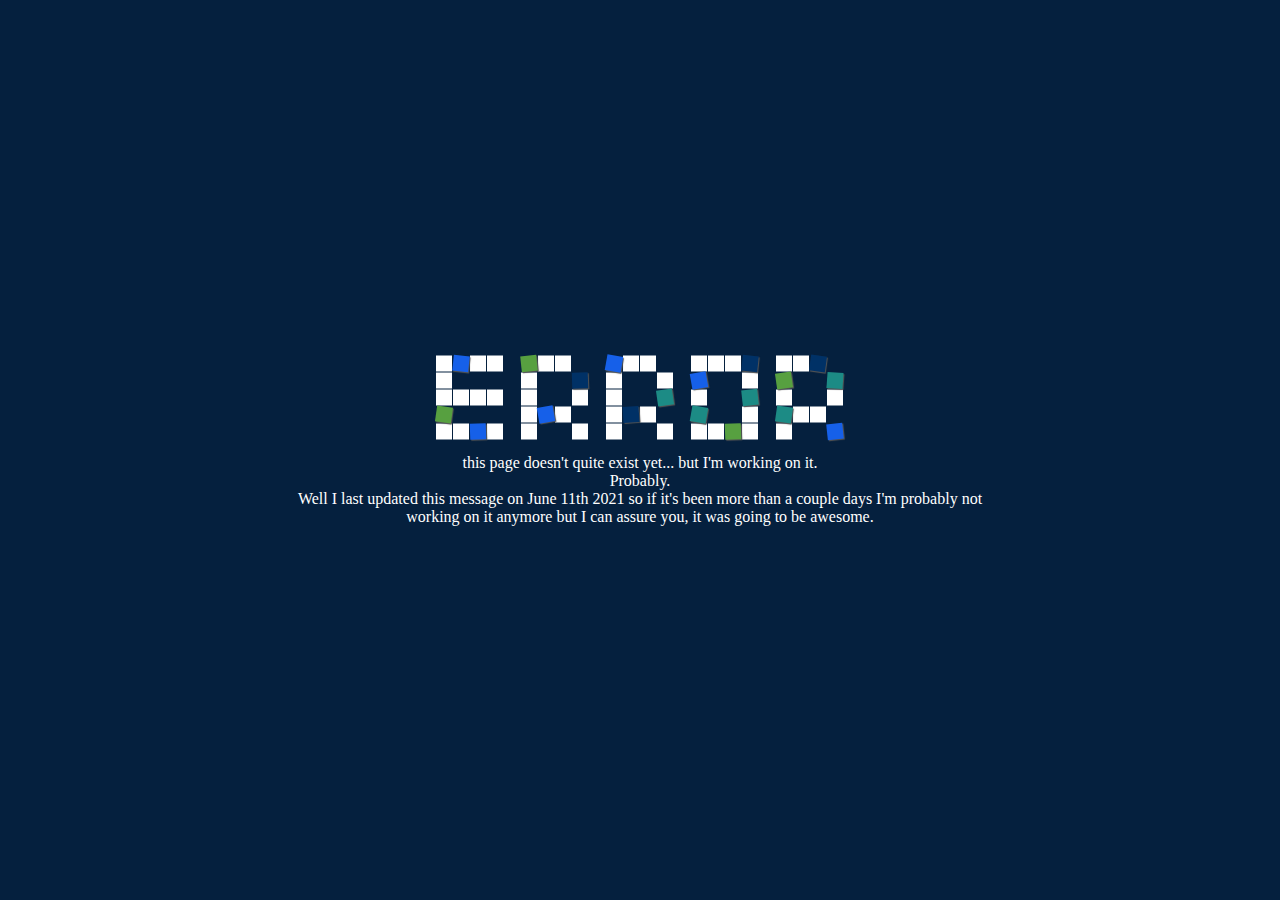
<file: july/index.html>
<html>
<head>
  <script src="https://ajax.googleapis.com/ajax/libs/jquery/1.12.4/jquery.min.js"></script>
  <link rel="shortcut icon" type="image/x-icon" href="https://s3-us-west-2.amazonaws.com/mattghall.com/favicon/sad.ico" />
  <title>Error</title>
</head>
<style>

 .user-center {
    left: 50%;
    margin: -50px 0 0;
    padding: 0;
    position: absolute;
    display: inline-block;
    text-align: center;
    top: 50%;
    width: 700px;
    -webkit-transform: translate(-50%,-50%);
    -moz-transform: translate(-50%,-50%);
    -ms-transform: translate(-50%,-50%);
    transform: translate(-50%,-50%);
}

.info {
   left: 50%;
   margin: -50px 0 0;
   padding: 0;
   position: absolute;
   display: inline-block;
   text-align: center;
   top: 60%;
   width: 700px;
   -webkit-transform: translate(-50%,-50%);
   -moz-transform: translate(-50%,-50%);
   -ms-transform: translate(-50%,-50%);
   transform: translate(-50%,-50%);
   color: #FFFFFF;
   animation: fadeIn ease 5s;
  -webkit-animation: fadeIn ease 5s;
  -moz-animation: fadeIn ease 5s;
  -o-animation: fadeIn ease 5s;
  -ms-animation: fadeIn ease 5s;
}

@media only screen and (max-width: 580px) {
  .info{
    top: 55% !important;
  }
}

@keyframes fadeIn {
0% {opacity:0;}
100% {opacity:1;}
}

* {
    border: 0;
    border-radius: 0;
}
</style>

<style>
 .logoContainer { padding-bottom: 4px; }
 /*
 body.mo table.logoWrapper, #mosaico-logo { width: auto; border-bottom: 0; margin: auto; }
 body.mo table.logoWrapper td, #mosaico-logo td { background-color: transparent; height: auto; vertical-align: bottom; padding: 0;}
 */
 #mosaico-logo.mosaico-text td { padding: 0px 1px 1px 0px; }
 #mosaico-logo.mosaico-text td div { width: 16px; height: 16px; }
 #mosaico-logo.mosaico-text { border-collapse: collapse; border-spacing: 0; }
 #mosaico-logo .pullleft { margin-left: -50%; }
 #mosaico-logo .pullup { margin-top: -110%; }
 #mosaico-logo .s0 {  transform: rotate(2deg); }
 #mosaico-logo .s1 {  transform: rotate(4deg); }
 #mosaico-logo .s2 {  transform: rotate(6deg); }
 #mosaico-logo .s3 {  transform: rotate(8deg); }
 #mosaico-logo .s4 {  transform: rotate(10deg); }
 #mosaico-logo .s5 {  transform: rotate(-2deg); }
 #mosaico-logo .s6 {  transform: rotate(-4deg); }
 #mosaico-logo .s7 {  transform: rotate(-6deg); }
 #mosaico-logo .s8 {  transform: rotate(-8deg); }
 #mosaico-logo .s9 {  transform: rotate(-10deg); }
 #mosaico-logo .on {  border: 0px solid #CCC; transition: transform .3s; -webkit-transition: transform .3s; }
 #mosaico-logo .on.cc:hover { transform: rotate(90deg) scale(1.3); box-shadow: 1px -1px 2px #888; }
 #mosaico-logo .ce {  background-color: #ffffff; border-color: #FFFFFF; }
 #mosaico-logo .cc {  box-shadow: 1px 1px 1px #555; position: relative; z-index: 2; }
 #mosaico-logo .c0 {  background-color: #1660e9; border-color: #CEAC00; }
 #mosaico-logo .c1 {  background-color: #1660e9; border-color: #1660e9; }
 #mosaico-logo .c2 {  background-color: #1c8b85; border-color: #1c8b85; }
 #mosaico-logo .c3 {  background-color: #1c8b85; border-color: #9B5000; }
 #mosaico-logo .c4 {  background-color: #1c8b85; border-color: #1c8b85; }
 #mosaico-logo .c5 {  background-color: #57a040; border-color: #ffffff; }
 #mosaico-logo .c6 {  background-color: #003166; border-color: #003166; }
 #mosaico-logo .c7 {  background-color: #57a040; border-color: #ffffff; }
 #mosaico-logo .c8 {  background-color: #57a040; border-color: #ffffff; }
 #mosaico-logo .c9 {  background-color: #003166; border-color: #003166; }
</style>

<script>
var makeMosaicoTable = function() {
  var data = [
  '#1## 7##  1##  ###9 ##6 ',
  '#    #  6 #  # 0  # 5  2',
  '#### #  # #  2 #  4 #  #',
  '5    #1#  #6#  3  # 4## ',
  '##0# #  # #  # ##5# #  1'
  ];
  var t = $('<table class="mosaico-text" id="mosaico-logo" />');
  var rnd1, rnd2, tr, className;
  for (var i = 0; i < data.length; i++) {
    tr = $('<tr />');
    for (var j = 0; j < data[i].length; j++) {
      className = 'on';
      rnd1 = rnd2 = '';
      switch (data[i].substr(j, 1)) {
        case '#': rnd1 = 'ce'; break;
        case '<':
        case '^':
        case ' ': className = 'off'; break;
        default:
          rnd1 = "cc c"+data[i].substr(j, 1);
          rnd2 = "s"+Math.floor((Math.random() * 10));
      }
      if (j > 0 && data[i].substr(j-1, 1) == '<') className += " pullleft";
      if (i > 0 && data[i-1].substr(j, 1) == '^') className += " pullup";
      var td = $('<td><div class="'+className+" "+rnd1+" "+rnd2+'"></div></td>');
      tr.append(td);
    }
    t.append(tr);
  }
  return t;
};

$(function() {
  makeMosaicoTable().appendTo($('.logoContainer'));
});



</script>

<body style="background-color: #05203e;">

<div>
  <!-- LOGIN -->
  <div class="user-center">
    <table class="logoWrapper" valign="bottom" align="center"><tr>
      <td valign="bottom">
        <div class="logoContainer"></div>
      </td>
      </tr></table>
  </div>
</div>

<p class="info">this page doesn't quite exist yet... but I'm working on it.<br/>
  Probably.<br/>
  Well I last updated this message on June 11th 2021 so if it's been more than a couple days I'm probably not working on it anymore but I can assure you, it was going to be awesome.</p>

</body>

</html>
</file>
